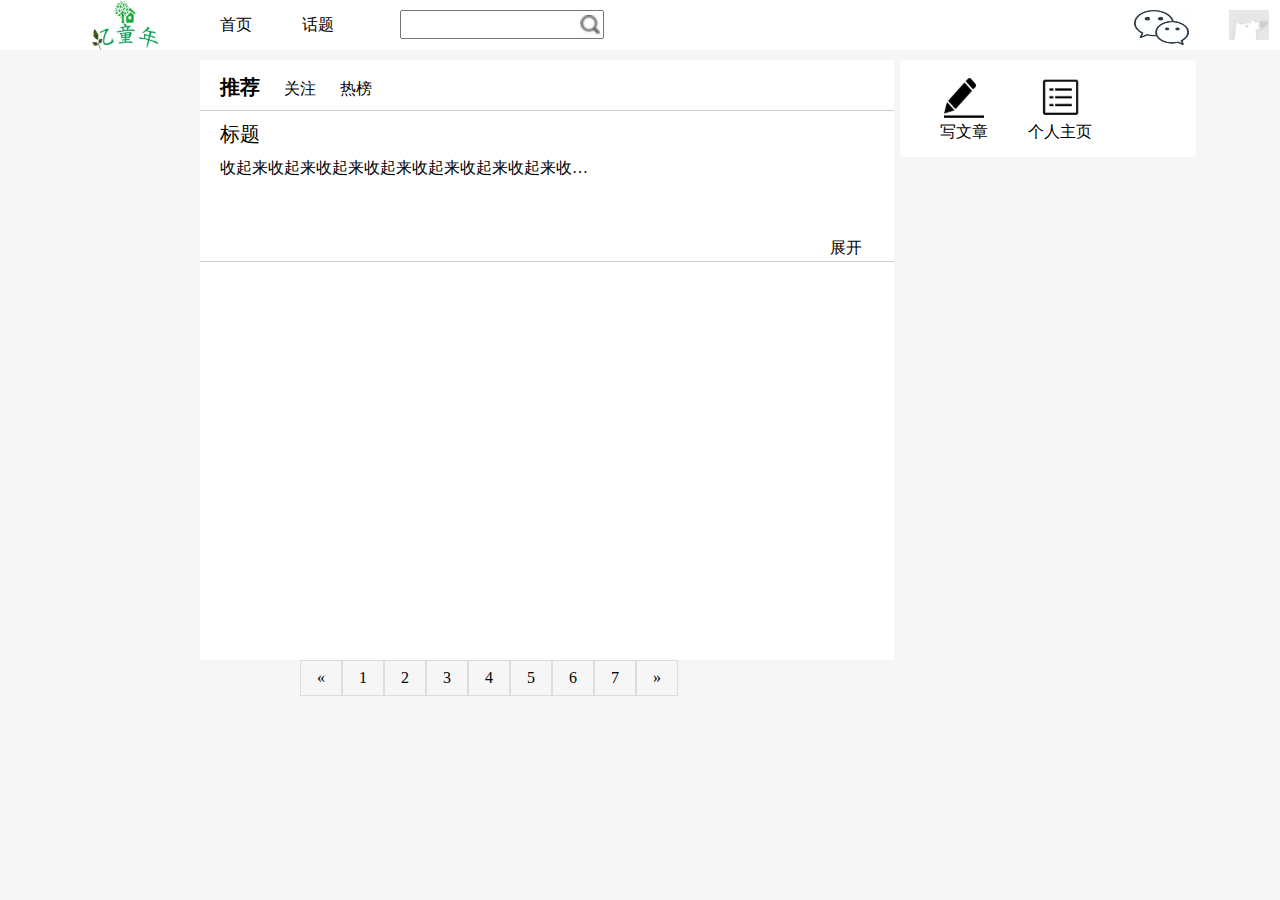
<file: childhood/index.html>
<!DOCTYPE html>
<html>
	<head>
		<meta charset="utf-8" />
		<title></title>
		<style>
			*{
				padding: 0;
				margin: 0;
				font-family: "微软雅黑";
			}
			body{
				height: 100%;
				background: #F6F6F6;
			}
			#daohang{
				background: white;
				height: 50px;
			}
			#daohanglist a{
				text-decoration: none;
				color: black;
			}
			#daohanglist li{
				float: left;
				list-style: none;
				margin-left: 50px;
				text-align: center;
				line-height: 50px;
			}
			#daohangfirstli{
				margin-right: 50px;
			}
			#daohangfirstli img{
				width: 70px;
				height: 50px;
				top: 0px;
				left: 40px;
				position: relative;
			}
			#daohanga1 img{
				position: relative;
				top: 10px;
				width: 40px;
				height: 30px;
				left: -10px;
			}
			#daohanga11 img{
				width: 55px;
				height: 35px;
				margin-top: 10px;
			}
			#danghangli2{
				margin-right: 750px;
			}
			#daohang input{
				position: absolute;
				right: 800px;
				top: 10px;
				height: 25px;
				width: 200px;
				left: 400px;
			}
			#secarch{
				position: absolute;
				height: 20px;
				left: 580px;
				top: 15px;
				display: inline-block;
			}
			#mulu{
				width: 694px;
				height: 600px;
				margin-left: 200px;
				margin-top: 10px;
				background: white;
			}
			#zhengwen{
				width: 400px;
				height: 60px;
				border: none;
				position: relative;
				top: 20px;
				text-indent: 20px;
				overflow: hidden;
				white-space: pre;
				text-overflow: ellipsis;	
				display: block;
			}
			#zhengwen1{
				text-indent: 20px;
				width: 694px;
				position: relative;
				top: 20px;
				display: none;
				border-bottom: solid 1px #CCCCCC;
			}
			#mulu1{
				height: 50px;
				line-height: 45px;
				border-bottom: solid 1px #ccc;
				background: white;
			}
			#mulu1 a{
				margin-left: 20px;
				text-decoration: none;
				color: black;
				margin-top: 20px;
			}
			#fenxiang{
				text-decoration: none; 
				font-size: 16px;
				color: black;
			}
			#wenben{
				width: 694px;
				height: 150px;
				border-bottom: solid 1px #ccc;
				background: white;
				display: block;
			}
			#biaoti{
				position: relative;
				font-size: 20px;
				margin-left: 20px;
				top: 10px;
			}
			#wenben a{
				position: relative;
				margin-left: 70px;
				top: 40px;
				left: 560px;
				text-decoration: none;
				color: black;
			}
			#cebian{
				width: 296px;
				height: 97px;
				position: absolute;
				background: white;
				left: 900px;
				top: 60px;
			}
			#cebian #cebian1 a{
				text-decoration: none;
				float: left;
				margin-left: 40px;
				margin-top: 18px;
				text-align: center;
				color: black;
			}
			#cebian li{
				list-style: none;
			}
			#cebian img{
				width: 40px;
				height: 40px;
			}
			/*分页功能*/
			#fenye {
			    display:flex;
			    padding: 0;
			    margin: 0 auto;
			    list-style: none;
			    position: absolute;
			    left: 300px;
			}			
			#fenye li a {
			    color: black;
			    float: left;
			    padding: 8px 16px;
			    text-decoration: none;
			    transition: background-color #3s;
			    border: 1px solid #ddd;
			}			
			#fenye li a:active {
			    background-color: #4CAF50;
			    color: white;
			    border: 1px solid #4CAF50;
			}
			#fenye li a:hover:not(#active) {background-color: #ddd;}	
			
			#daohang>ul>li>ul{
				position: absolute;
				display: none;
				left: 1200px;
				z-index: 150;
			}
			#daohanglist1,#danghanglist2 li{
				float: none;
				margin: 0;
				padding: 0;
				border-radius: 5px;
			}
			/*#daohanglist1,#daohang>ul>li:hover ul{
				display: block;
				background: white;
				line-height: 16px;
				font-size: 16px;
				width: 120px;
			}*/
			#daohang #danghanglist2{
				display: none;
				background: white;
				line-height: 16px;
				font-size: 16px;
				width: 120px;
			}
			#daohanglist1,#danghanglist2 li a{
				text-align: center;
			}
			#daohanglist1,#danghanglist2 li:hover{
				background: #8590a6;
			}
			#daohanglist1,#danghanglist2 li a:hover{
				color: white;
			}
			#daohang #danghangli3 ul{
				position: absolute;
				display: none;
				left: 1100px;
				z-index: 150;
				top: 50px;
			}
			#danghangli3 li{
				float: none;
				margin: 0;
				padding: 0;
				border-top: solid 1px #AAAACC;
				border-radius: 5px;
			}
			#grxx{
				width: 20px;
				height: 20px;
				position: relative;
				top: 5px;
				left: -5px;
			}
			#guanbi{
				width: 20px;
				height: 20px;
				position: relative;		
				top: 5px;
				left: -5px;		
			}
			#rizhi{
				width: 20px;
				height: 20px;
				position: relative;		
				top: 5px;
				left: -5px;	
			}
			#mulua1{
				font-size: 20px;
				font-weight: 600;
			}
			#dibu{

			}
		</style>
	</head>
	<body>
		<div id="daohang">
			<ul id="daohanglist">
				<li><a id="daohangfirstli" href="index.html"><img src="img/QQ图片20181017145842.png"></a></li>
				<li><a href="index.html">首页</a></li>
				<li id="danghangli2"><a href="#">话题</a></li>
				<input type="text"/>
				<li id="danghangli3">
					<a id="daohanga11" href="#"><img src="img/weixin.jpg"</a>
					<!--<ul id="danghanglist1">
	                    <li><a href="#">二级菜单</a></li>
	                    <li><a href="#">二级菜单</a></li>
	                    <li><a href="#">二级菜单</a></li>						
					</ul>-->
				</li>
				<li>
					<a id="daohanga1"><img src="img/da8e974dc_is.jpg" /></a>
					<ul id="danghanglist2">
	                    <li><a href="information-page/information.html"><img id="grxx" src="img/个人信息.png" />个人信息</a></li>
	                    <li><a href="wdrz.html"><img id="rizhi" src="img/日志.png" />我的日志</a></li>
	                    <li><a href="loginpage/login.html"><img id="guanbi" src="img/开关 开始 关闭 电源 圆形 线性.png"/>退出</a></li>
	                    
					</ul>
				</li>
			</ul>
			<a href="#"><img id="secarch" src="img/search.gif" /></a>
		</div>
		<div id="mulu">
			<div id="mulu1">
				<a id="mulua1" href="#">推荐</a>
				<a href="#">关注</a>
				<a href="#">热榜</a>
			</div>
			<div id="wenben">
				<span id="biaoti">标题</span>
				<div id="zhengwen">收起来收起来收起来收起来收起来收起来收起来收起来收起来收起来收起来收起来收起来收起来收起来收起来收起来收起来收起来收起来收起来收起来收起来收起来收起</div>
				<div id="zhengwen1">收起来收起来收起来收起来收起来收起来收起来收起来收起来收收起来收起来收起来收起来收起来收起来收起来收起来收起来收起来收起来收起来收起来收起来收起来收起来收起来收起来收起来收起来收起来收起来收起来收起来收起来收起来收起来收起来收起来收起来收起来收起来收起收起来收起来收起来收起来收起来收起来收起来收起来收起来收起来收起来收起来收起来收起来收起来收起来收起来收起来收起来收起来收起来收起来收起来收起来收起收起来收起来收起来收起来收起来收起来收起来收起来收起来收起来收起来收起来收起来收起来收起来收起来收起来收起来收起来收起来收起来收起来收起来收起来收起收起来收起来收起来收起来收起来收起来收起来收起来收起来收起来收起来收起来收起来收起来收起来收起来收起来收起来收起来收起来收起来收起来收起来收起来收起收起来收起来收起来收起来收起来收起来收起来收起来收起来收起来收起来收起来收起来收起来收起来收起来收起来收起来收起来收起来收起来收起来收起来收起来收起收起来收起来收起来收起来收起来收起来收起来收起来收起来收起来收起来收起来收起来收起来收起来收起来收起来收起来收起来收起来收起来收起来收起来收起来收起收起来收起来收起来收起来收起来收起来收起来收起来收起来收起来收起来收起来收起来收起来收起来收起来收起来收起来收起来收起来收起来收起来收起来收起来收起收起来收起来收起来收起来收起来收起来收起来收起来收起来收起来收起来收起来收起来收起来收起来收起来收起来收起来收起来收收起来收起来收起来收起来收起来收起来收起来收起来收起来收起来收起来收起来收起来收起来收起来收起来收起来收起来收起来收起来收起来收起来收起来收起来收起来收起来收起来收收起来收起来收起来收起来收起来收起来收起来收起来收起来收起来收起来收起来收起来收起来收起来收起来收起来收起来收起来收起来收起来收起来收起来收起来收起来收起来收起来收收起来收起来收起来收起来收起来收起来收起来收起来收起来收起来收起来收起来收起来收起来收起来收起来收起来收起来收起来收起来收起来收起来收起来收起来收起来收起来收起来收起来收起来收起来收起来收起来收起来收起来收起来收起来收起</div>
				<!--<a href="#">点赞</a>
				<a href="#">评论</a>
				<a id="fenxiang" href="#">分享</a>-->
				<a href="#" id="zhankai">展开</a>
			</div>
			<!--<div id="wenben">
				<span id="biaoti">标题</span>
				<div id="zhengwen">收起来收起来收起来收起来收起来收起来收起来收起来收起来收起来收起来收起来收起来收起来收起来收起来收起来收起来收起来收起来收起来收起来收起来收起来收起</div>
				<div id="zhengwen1">收起来收起来收起来收起来收起来收起来收起来收起来收起来收收起来收起来收起来收起来收起来收起来收起来收起来收起来收起来收起来收起来收起来收起来收起来收起来收起来收起来收起来收起来收起来收起来收起来收起来收起来收起来收起来收起来收起来收起来收起来收起来收起收起来收起来收起来收起来收起来收起来收起来收起来收起来收起来收起来收起来收起来收起来收起来收起来收起来收起来收起来收起来收起来收起来收起来收起来收起收起来收起来收起来收起来收起来收起来收起来收起来收起来收起来收起来收起来收起来收起来收起来收起来收起来收起来收起来收起来收起来收起来收起来收起来收起收起来收起来收起来收起来收起来收起来收起来收起来收起来收起来收起来收起来收起来收起来收起来收起来收起来收起来收起来收起来收起来收起来收起来收起来收起收起来收起来收起来收起来收起来收起来收起来收起来收起来收起来收起来收起来收起来收起来收起来收起来收起来收起来收起来收起来收起来收起来收起来收起来收起收起来收起来收起来收起来收起来收起来收起来收起来收起来收起来收起来收起来收起来收起来收起来收起来收起来收起来收起来收起来收起来收起来收起来收起来收起收起来收起来收起来收起来收起来收起来收起来收起来收起来收起来收起来收起来收起来收起来收起来收起来收起来收起来收起来收起来收起来收起来收起来收起来收起收起来收起来收起来收起来收起来收起来收起来收起来收起来收起来收起来收起来收起来收起来收起来收起来收起来收起来收起来收收起来收起来收起来收起来收起来收起来收起来收起来收起来收起来收起来收起来收起来收起来收起来收起来收起来收起来收起来收起来收起来收起来收起来收起来收起来收起来收起来收收起来收起来收起来收起来收起来收起来收起来收起来收起来收起来收起来收起来收起来收起来收起来收起来收起来收起来收起来收起来收起来收起来收起来收起来收起来收起来收起来收收起来收起来收起来收起来收起来收起来收起来收起来收起来收起来收起来收起来收起来收起来收起来收起来收起来收起来收起来收起来收起来收起来收起来收起来收起来收起来收起来收起来收起来收起来收起来收起来收起来收起来收起来收起来收起</div>
				<!--<a href="#">点赞</a>
				<a href="#">评论</a>
				<a id="fenxiang" href="#">分享</a>-->
				<!--<a href="#" id="zhankai">展开</a>-->
			</div>
			<div id="dibu">
				<ul id="fenye">
				  <li><a href="#">«</a></li>
				  <li><a href="#">1</a></li>
				  <li><a id="active" href="#">2</a></li>
				  <li><a href="#">3</a></li>
				  <li><a href="#">4</a></li>
				  <li><a href="#">5</a></li>
				  <li><a href="#">6</a></li>
				  <li><a href="#">7</a></li>
				  <li><a href="#">»</a></li>
				</ul>
			</div>
		</div>
		<div id="cebian">
			<ul id="cebian1">
				<li><a href="写文章.html"><img src="img/写文章.png" /><br />写文章</a></li>
				<li><a href="个人主页.html"><img src="img/我的文章.png" /><br />个人主页</a></li>
				<!--<li><a href="#"><img src="img/f#jpg" /><br />收藏</a></li>-->
			</ul>
		</div>
		<!--<div id="dibu">
			<ul id="fenye">
			  <li><a href="#">«</a></li>
			  <li><a href="#">1</a></li>
			  <li><a id="active" href="#">2</a></li>
			  <li><a href="#">3</a></li>
			  <li><a href="#">4</a></li>
			  <li><a href="#">5</a></li>
			  <li><a href="#">6</a></li>
			  <li><a href="#">7</a></li>
			  <li><a href="#">»</a></li>
			</ul>
		</div>-->
	</body>
	<script type="text/javascript" src="js/move.js" ></script>
	<script>
		var touxiang = document.getElementById("daohanga1")
		var xiaoxi = document.getElementById("daohanga11") 
		var ul1 = document.getElementById("danghanglist1")
		var ul2 = document.getElementById("danghanglist2")
		touxiang.onclick = function(){
			ul2.style.display = "block";
		}
		touxiang.onblur= function(){
			ul2.style.display = "none";
		}
		xiaoxi.onclick = function(){
			ul1.style.display = "block";
		}
		xiaoxi.onblur= function(){
			ul1.style.display = "none";
		}
		
		var t1 = document.getElementById("zhengwen");
		var t2 = document.getElementById("zhengwen1");
		var a1 = document.getElementById("zhankai");
		var t3 = document.getElementById("wenben");
		a1.onclick = function(){
			if(a1.innerHTML == "展开"){
				t1.style.display = "none";
				t2.style.display = "block";
				t3.style.height = 0+"px";
				a1.innerHTML = "收起";
			}else{
				t1.style.display = "block";
				t2.style.display = "none";
				t3.style.height = 150+"px";
				a1.innerHTML ="展开";
			}

		}
	</script>
</html>
</file>
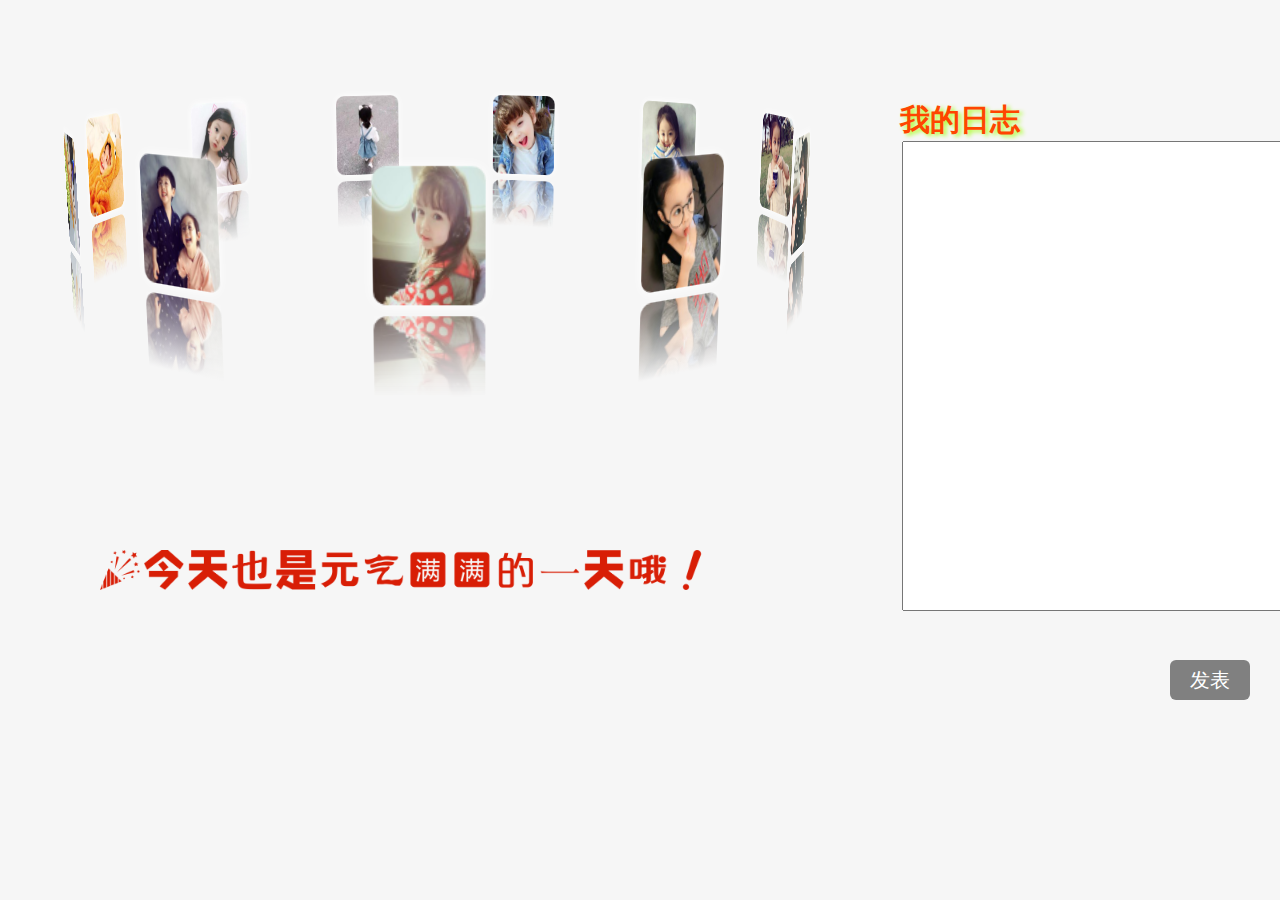
<file: childhood/wdrz.html>
<!DOCTYPE html>
<html>
	<head>
		<meta charset="utf-8" />
		<title>我的日志</title>
		<link type="text/css" href="css/wdrz.css"  rel="stylesheet"/>
		<script src="js/jquery-1.12.0.js"></script>
		<script src="js/move.js"></script>
		<script src="js/wdrz.js"></script>
	</head>
	<body>
		<div id="wrap">
			<img src="img/TN1.jpg" />
			<img src="img/TN2.jpg" />
			<img src="img/TN3.jpg" />
			<img src="img/TN4.jpg" />
			<img src="img/TN5.jpg" />
			<img src="img/TN6.jpg" />
			<img src="img/TN7.jpg" />
			<img src="img/TN8.jpg" />
			<img src="img/TN9.jpg" />
			<img src="img/TN10.jpg" />
			<img src="img/TN11.jpg" />
		</div>
		<html onselectstart='return false'>
			<div id="btn"><a>返回首页</a></div>
			
			<div class="log">
				<h3>我的日志</h3>
				<textarea cols="75" rows="26">
				
			    </textarea>
			    <div id="btn2"><a>发表</a></div>
			</div>
			
		<div class="zi">
			<img src="img/庆祝.png" />
			<img src="img/今.png" />
			<img src="img/天.png" />
			<img src="img/也.png" />
			<img src="img/是.png" />
			<img src="img/元.png" />
			<img src="img/气.png" />
			<img src="img/满.png" />
			<img src="img/满.png" />
			<img src="img/的.png" />
			<img src="img/一.png" />
			<img src="img/天.png" />
			<img src="img/哦.png" />
			<img src="img/感叹号.png" />
			
			
		</div>	
			
	</body>
	</body>
</html>
</file>
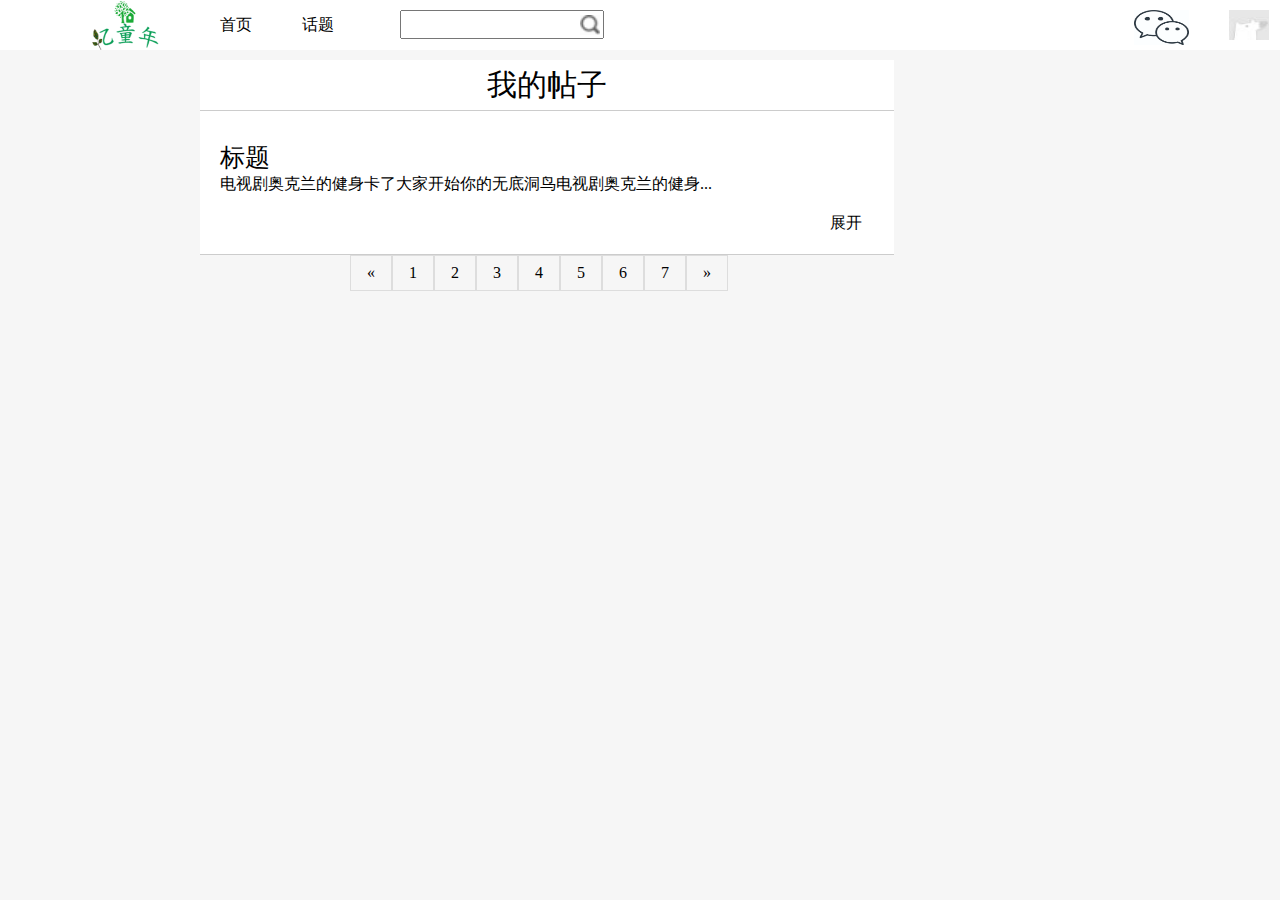
<file: childhood/个人主页.html>
<!DOCTYPE html>
<html>
	<head>
		<meta charset="utf-8">
		<title></title>
		<style>
		*{
			padding: 0;
			margin: 0;
			font-family: "微软雅黑";
		}
		body{
			background: #f6f6f6;
			height: 100%;
		}
		#daohang{
			background: white;
			height: 50px;
			width: 100%;
			position: fixed;
			z-index: 100;
		}
		#daohanglist a{
			text-decoration: none;
			color: black;
		}
		#daohanglist li{
			float: left;
			list-style: none;
			margin-left: 50px;
			text-align: center;
			line-height: 50px;
		}
		#daohangfirstli{
			margin-right: 50px;
		}
		#daohangfirstli img{
			width: 70px;
			height: 50px;
			top: 0px;
			left: 40px;
			position: relative;
		}
		#daohanga1 img{
			position: relative;
			top: 10px;
			width: 40px;
			height: 30px;
			left: -10px;
		}
		#daohanga11 img{
			width: 55px;
			height: 35px;
			margin-top: 10px;
		}
		#danghangli2{
			margin-right: 750px;
		}
		#daohang input{
			position: absolute;
			right: 800px;
			top: 10px;
			height: 25px;
			width: 200px;
			left: 400px;
		}
		#secarch{
			position: absolute;
			height: 20px;
			left: 580px;
			top: 15px;
			display: inline-block;
		}
	#daohang>ul>li>ul{
			position: absolute;
			display: none;
			left: 1200px;
			z-index: 150;
		}
		#daohanglist1,#danghanglist2 li{
			float: none;
			margin: 0;
			padding: 0;
			border-radius: 5px;
		}
		/*#daohanglist1,#daohang>ul>li:hover ul{
			display: block;
			background: white;
			line-height: 16px;
			font-size: 16px;
			width: 120px;
		}*/
		#daohang #danghanglist2{
			display: none;
			background: white;
			line-height: 16px;
			font-size: 16px;
			width: 120px;
		}
		#daohanglist1,#danghanglist2 li a{
			text-align: center;
		}
		#daohanglist1,#danghanglist2 li:hover{
			background: #8590a6;
		}
		#daohanglist1,#danghanglist2 li a:hover{
			color: white;
		}
		#daohang #danghangli3 ul{
			position: absolute;
			display: none;
			left: 1100px;
			z-index: 150;
			top: 50px;
		}
		#danghangli3 li{
			float: none;
			margin: 0;
			padding: 0;
			border-top: solid 1px #AAAACC;
			border-radius: 5px;
		}
		#grxx{
			width: 20px;
			height: 20px;
			position: relative;
			top: 5px;
			left: -5px;
		}
		#guanbi{
			width: 20px;
			height: 20px;
			position: relative;		
			top: 5px;
			left: -5px;		
		}
		#rizhi{
			width: 20px;
			height: 20px;
			position: relative;		
			top: 5px;
			left: -5px;	
		}
		#wenben{
			width: 694px;
			min-height: 30px;
			padding-bottom: 50px;
			border-bottom: solid 1px #ccc;
			background: white;
			display: block;
			position: relative;
		}
		#zhengwen{
			text-indent: 20px;	
		}
		#zhengwen1{
			display: none;
		}
		#biaoti{
			position: relative;
			font-size: 20px;
			margin-left: 20px;
			top: 10px;
		}
		#wenben a{
			position: absolute;
			margin-left: 70px;
			bottom: 20px;
			left: 560px;
			text-decoration: none;
			color: black;
		}
		#mulu{
			width: 694px;
		    position: absolute;
		    top: 60px;
			margin-left: 200px;
			background: white;
		}
		.boxtie{
			border-bottom: solid 1px #ccc;
			line-height: 50px;
		}
		#tie{
			font-size: 30px;
			text-align: center;
		}
		#mybiaoti{
			margin-top: 30px;
			position: relative;
			display: inline-block;
		}
		#in1{
			border: none;
			font-size: 25px;
			margin-left: 20px;	
			display: block;
			padding-right: 300px;
			}
		#in2{
			display: none;
			font-size: 25px;
			margin-left: 20px;
			border: none;
		}
		#mybiaoti button{
			margin-left: 30px;
			background: white;
			border: none;
			font-size: 16px;
			width: 40px;
		}
		#xiugai,#queding,#quxiao{
			display: inline-block;
		}
		#xiugai{position: absolute;left: 300px;top: 10px; display: none;}
		#queding{position: absolute;left: 350px;top: 10px;display: none;}
		#quxiao{position: absolute;left: 400px;top: 10px;display: none;}
		
		#fenye {
		    display:flex;
		    padding: 0;
		    margin: 0 auto;
		    list-style: none;
		    position: absolute;
		    left: 300px;
		}			
		#fenye li a {
		    color: black;
		    float: left;
		    padding: 8px 16px;
		    text-decoration: none;
		    transition: background-color #3s;
		    border: 1px solid #ddd;
		}			
		#fenye li a:active {
		    background-color: #4CAF50;
		    color: white;
		    border: 1px solid #4CAF50;
		}
		#fenye li a:hover:not(#active) {background-color: #ddd;}
		#dibu{
			position: relative;
			left: -150px;
		}
		#wenben button{
			background: white;
			border: none;
			font-size: 16px;
			width: 40px;
		}
		#in3{
			display: none;
			width: 100%;
			resize: none;
		}
		
		#xiugai1{position: relative;left: 460px;top: 52px; display: none;}
		#queding1{position: relative;left: 510px;top: 52px;display: none;}
		#quxiao1{position: relative;left: 560px;top: 30px;display: none;}
		#shancu{position: relative;left: 560px;top: 30px;display: none;}
		</style>
	</head>
	<body>
		<div id="daohang">
			<ul id="daohanglist">
				<li><a id="daohangfirstli" href="index.html"><img src="img/QQ图片20181017145842.png"></a></li>
				<li><a href="index.html">首页</a></li>
				<li id="danghangli2"><a href="#">话题</a></li>
				<input type="text"/>
				<li id="danghangli3">
					<a id="daohanga11" href="#"><img src="img/weixin.jpg"</a>
					<!--<ul id="danghanglist1">
	                    <li><a href="#">二级菜单</a></li>
	                    <li><a href="#">二级菜单</a></li>
	                    <li><a href="#">二级菜单</a></li>						
					</ul>-->
				</li>
				<li>
					<a id="daohanga1"><img src="img/da8e974dc_is.jpg" /></a>
					<ul id="danghanglist2">
	                    <li><a href="information-page/information.html"><img id="grxx" src="img/个人信息.png" />个人信息</a></li>
	                    <li><a href="wdrz.html"><img id="rizhi" src="img/日志.png" />我的日志</a></li>
	                    <li><a href="loginpage/login.html"><img id="guanbi" src="img/开关 开始 关闭 电源 圆形 线性.png"/>退出</a></li>
	                    
					</ul>
				</li>
			</ul>
			<a href="#"><img id="secarch" src="img/search.gif" /></a>
		</div>
		<div id="mulu">
			<div class="boxtie">
				<p id="tie">我的帖子</p>
			</div>
			<div id="mybiaoti">
				<p id="in1">标题</p>
				<input id="in2" type="text" placeholder="请输入标题"/>
				<button id="xiugai">修改</button>
				<button id="queding">确定</button>
				<button id="quxiao">取消</button>
			</div>
			<div id="wenben">
					<p id="zhengwen"></p>
					<p id="zhengwen1" contenteditable="true"></p>
					<textarea type="text" id="in3"></textarea>				
				<a href="#" id="zhankai">展开</a>
				<button id="xiugai1">修改</button>
				<button id="queding1">确定</button>
				<button id="quxiao1">取消</button>
				<button id="shancu">删除</button>
			</div>
			<div id="dibu">
				<ul id="fenye">
				  <li><a href="#">«</a></li>
				  <li><a href="#">1</a></li>
				  <li><a id="active" href="#">2</a></li>
				  <li><a href="#">3</a></li>
				  <li><a href="#">4</a></li>
				  <li><a href="#">5</a></li>
				  <li><a href="#">6</a></li>
				  <li><a href="#">7</a></li>
				  <li><a href="#">»</a></li>
				</ul>
			</div>
		</div>
	</body>
	<script type="text/javascript" src="js/move.js" ></script>
	<script>
		var touxiang = document.getElementById("daohanga1")
		var xiaoxi = document.getElementById("daohanga11") 
		var ul1 = document.getElementById("danghanglist1")
		var ul2 = document.getElementById("danghanglist2")
		var t1 = document.getElementById("zhengwen");
		var t2 = document.getElementById("zhengwen1");
		var a1 = document.getElementById("zhankai");
		var b = "电视剧奥克兰的健身卡了大家开始你的无底洞鸟电视剧奥克兰的健身卡了大家开始你的无底洞鸟电视剧奥克兰的健身卡了大家开始你的无底洞鸟电视剧奥克兰的健身卡了大家开始你的无底洞鸟电视剧奥克兰的健身卡了大家开始你的无底洞鸟电视剧奥克兰的健身卡了大家开始你的无底洞鸟电视剧奥克兰的健身卡了大家开始你的无底洞鸟电视剧奥克兰的健身卡了大家开始你的无底洞鸟电视剧奥克兰的健身卡了大家开始你的无底洞鸟电视剧奥克兰的健身卡了大家开始你的无底洞鸟电视剧奥克兰的健身卡了大家开始你的无底洞鸟电视剧奥克兰的健身卡了大家开始你的无底洞鸟";
	
		touxiang.onclick = function(){
			ul2.style.display = "block";
		}
		touxiang.onblur= function(){
			ul2.style.display = "none";
		}
		xiaoxi.onclick = function(){
			ul1.style.display = "block";
		}
		xiaoxi.onblur= function(){
			ul1.style.display = "none";
		}
	
	
		var btn = document.getElementById("xiugai");
		var btn1 = document.getElementById("queding");
		var btn2 = document.getElementById("quxiao");
		var btn11 = document.getElementById("xiugai1");
		var btn12 = document.getElementById("queding1");
		var btn13 = document.getElementById("quxiao1");
		var btn14 = document.getElementById("shancu");
		var in1 = document.getElementById("in1");
		var in2 = document.getElementById("in2");
		var in3 = document.getElementById("in3");
		var wenben = document.getElementById("wenben");
		var mybiaoti = document.getElementById("mybiaoti");
		btn.onmouseover = function(){
			btn.style.display = "block";
		}
		btn.onmouseout = function(){
			btn.style.display = "none";
		}
		in1.onmouseout = function(){
			btn.style.display = "none";
		}
		in1.onmouseover = function(){
			btn.style.display = "block";
			btn.onclick = function(){
				btn1.style.display ="block";
				btn2.style.display ="block";
				btn.style.display ="none";
				in2.style.display = "block";
				in1.style.display = "none";
		}
		btn1.onclick =function(){
			in1.innerHTML = in2.value;
//			in2.readOnly = "readonly";
			in2.style.display = "none";
			in1.style.display = "block";
			btn.style.display ="none";
			btn1.style.display ="none";
			btn2.style.display ="none";
			in2.value ="";
		}
		btn2.onclick = function(){
			btn1.style.display ="none";
			btn2.style.display ="none";
			btn.style.display ="none";
			in2.style.display = "none";
			in1.style.display = "block";
			in2.value ="";
		}
	}
	//修改文本内容
	//文本域收起和展开
	t1.innerHTML = b.substring(0,30)+"...";
		btn11.onclick =function(){
			btn12.style.display = "block";
			btn13.style.display = "block";
			btn11.style.display = "none";
			btn14.style.display = "none";
			t1.style.display = "none";
			t2.innerHTML = t1.innerHTML;
			t2.style.display = "block";
		}
		btn12.onclick = function(){			
			t1.innerHTML = t2.innerHTML;
			t1.style.display = "block";
			t2.style.display = "none";
			btn11.style.display = "none";
			btn12.style.display = "none";
			btn13.style.display = "none";
		}
		btn13.onclick = function(){
			btn11.style.display = "none";
			btn12.style.display = "none";
			btn13.style.display = "none";
			t1.style.display = "none";
			t2.style.display = "block";
		}
		a1.onclick = function(){
			if(a1.innerHTML == "展开"){
				a1.innerHTML = "收起";
				t1.innerHTML = b;
				btn11.style.display = "block";
				btn14.style.display = "block";
			}else{
				a1.innerHTML ="展开";
				t1.innerHTML = b.substring(0,30)+"...";
				btn11.style.display = "none";
				btn14.style.display = "none";
			}

		}
		btn14.onclick = function(){
			wenben.style.display = "none";
			mybiaoti.style.display = "none";
		}
	</script> 
</html>
</file>
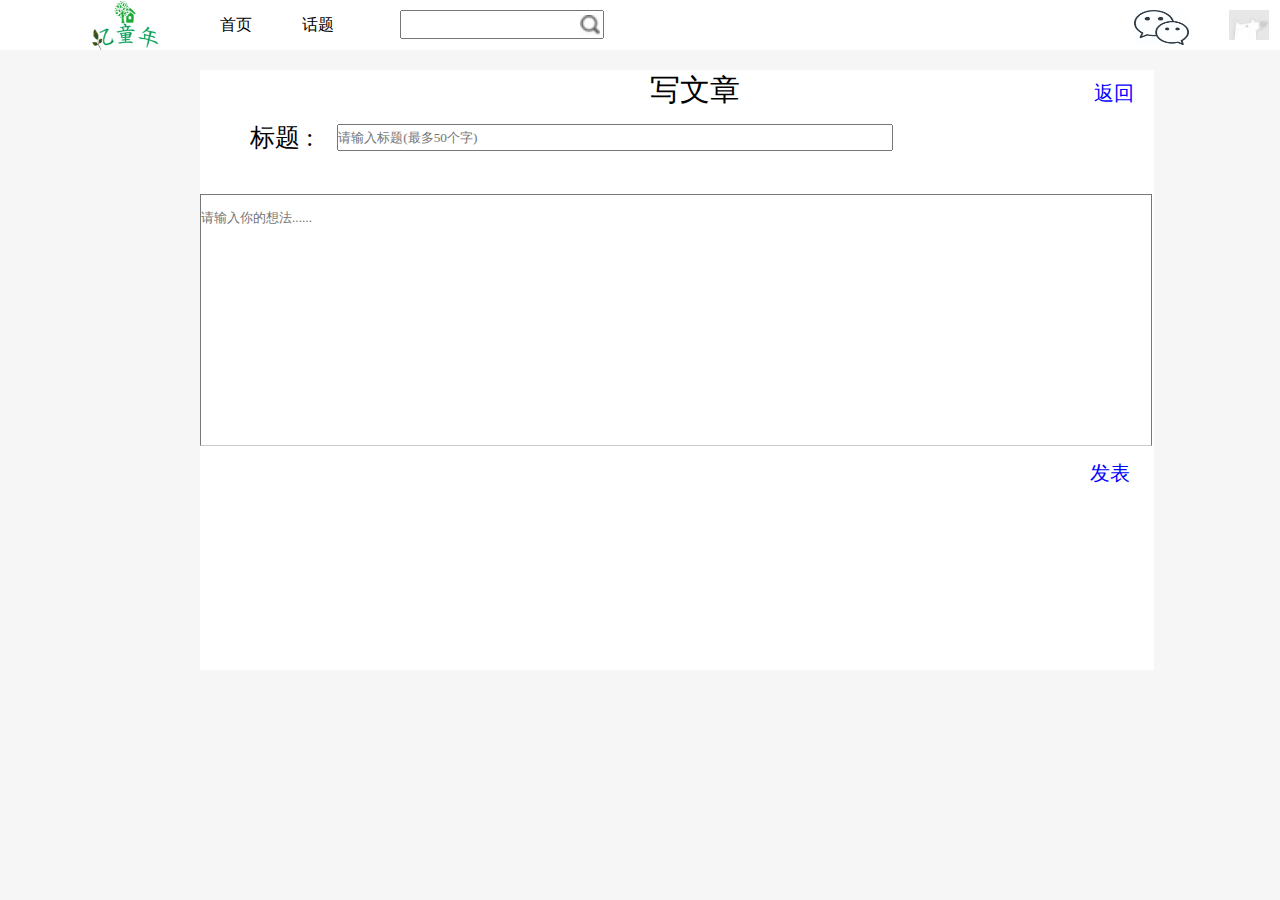
<file: childhood/写文章.html>
<!DOCTYPE html>
<html>
	<head>
		<meta charset="utf-8" />
		<title></title>
		<style>
			*{
				padding: 0;
				margin: 0;
				font-family: "微软雅黑";
			}
			body{
				background: #f6f6f6;
			}
			#daohang{
			background: white;
			height: 50px;
			width: 100%;
			position: fixed;
			z-index: 100;
		    }
			#daohanglist a{
				text-decoration: none;
				color: black;
			}
			#daohanglist li{
				float: left;
				list-style: none;
				margin-left: 50px;
				text-align: center;
				line-height: 50px;
			}
			#daohangfirstli{
				margin-right: 50px;
			}
			#daohangfirstli img{
				width: 70px;
				height: 50px;
				top: 0px;
				left: 40px;
				position: relative;
			}
			#daohanga1 img{
				position: relative;
				top: 10px;
				width: 40px;
				height: 30px;
				left: -10px;
			}
			#daohanga11 img{
				width: 55px;
				height: 35px;
				margin-top: 10px;
			}
			#danghangli2{
				margin-right: 750px;
			}
			#daohang input{
				position: absolute;
				right: 800px;
				top: 10px;
				height: 25px;
				width: 200px;
				left: 400px;
			}
			#secarch{
				position: absolute;
				height: 20px;
				left: 580px;
				top: 15px;
				display: inline-block;
			}
		#daohang>ul>li>ul{
				position: absolute;
				display: none;
				left: 1200px;
				z-index: 150;
			}
			#daohanglist1,#danghanglist2 li{
				float: none;
				margin: 0;
				padding: 0;
				border-radius: 5px;
			}
			/*#daohanglist1,#daohang>ul>li:hover ul{
				display: block;
				background: white;
				line-height: 16px;
				font-size: 16px;
				width: 120px;
			}*/
			#daohang #danghanglist2{
				display: none;
				background: white;
				line-height: 16px;
				font-size: 16px;
				width: 120px;
			}
			#daohanglist1,#danghanglist2 li a{
				text-align: center;
			}
			#daohanglist1,#danghanglist2 li:hover{
				background: #8590a6;
			}
			#daohanglist1,#danghanglist2 li a:hover{
				color: white;
			}
			#daohang #danghangli3 ul{
				position: absolute;
				display: none;
				left: 1100px;
				z-index: 150;
				top: 50px;
			}
			#danghangli3 li{
				float: none;
				margin: 0;
				padding: 0;
				border-top: solid 1px #AAAACC;
				border-radius: 5px;
			}
			#grxx{
				width: 20px;
				height: 20px;
				position: relative;
				top: 5px;
				left: -5px;
			}
			#guanbi{
				width: 20px;
				height: 20px;
				position: relative;		
				top: 5px;
				left: -5px;		
			}
			#rizhi{
				width: 20px;
				height: 20px;
				position: relative;		
				top: 5px;
				left: -5px;	
			}
			.xiewenzhang{
				background: white;
				width: 954px;
				height: 600px;
				position: absolute;
				top: 70px;
				margin-left: 200px;
			}
			.zhengwen{
				width: 694px;
				height: 150px;
				border: none;
				position: relative;
				top: 20px;
			}
			.zhengwen1{
				height: 50px;
				line-height: 45px;
				border-bottom: solid 1px #ccc;
			}
			.xiewenzhangsp1{	
				font-size: 30px;
				margin-left: 450px;	
			}
			.xiewenzhang a{
				margin-left: 350px;
				font-size: 20px;
				text-decoration: none;
				color: blue;
			}
			.xiewenzhangp1{
				font-size: 25px;
				margin-left: 50px;
				display: inline-block;
				margin-top: 10px;
			}
			.xiewenzhang .biaoti1{
				width: 554px;
				height: 25px;
				margin-left: 20px;
				resize: none;
				line-height: 25px;
				position: relative;
				top: 5px;
			}
			.xiewenzhang .zhengwen1{
				width: 950px;
				height: 250px;
				position: relative;
				top: 40px;
				resize: none;
			}
			.xiewenzhang .xiewenzhanga1{
				position: relative;
				top: 50px;
				left: 540px;
				font-size: 20px;
				background: white;
				border: none;
				text-decoration: none;
			}
			
		</style>
	</head>
	<body>
		<div id="daohang">
			<ul id="daohanglist">
				<li><a id="daohangfirstli" href="index.html"><img src="img/QQ图片20181017145842.png"></a></li>
				<li><a href="index.html">首页</a></li>
				<li id="danghangli2"><a href="#">话题</a></li>
				<input type="text"/>
				<li id="danghangli3">
					<a id="daohanga11" href="#"><img src="img/weixin.jpg"</a>
					<!--<ul id="danghanglist1">
	                    <li><a href="#">二级菜单</a></li>
	                    <li><a href="#">二级菜单</a></li>
	                    <li><a href="#">二级菜单</a></li>						
					</ul>-->
				</li>
				<li>
					<a id="daohanga1"><img src="img/da8e974dc_is.jpg" /></a>
					<ul id="danghanglist2">
	                    <li><a href="information-page/information.html"><img id="grxx" src="img/个人信息.png" />个人信息</a></li>
	                    <li><a href="wdrz.html"><img id="rizhi" src="img/日志.png" />我的日志</a></li>
	                    <li><a href="loginpage/login.html"><img id="guanbi" src="img/开关 开始 关闭 电源 圆形 线性.png"/>退出</a></li>
	                    
					</ul>
				</li>
			</ul>
			<a href="#"><img id="secarch" src="img/search.gif" /></a>
		</div>
		<div class="xiewenzhang">
			<div class="xiewenzhang1">
				<span class="xiewenzhangsp1">写文章</span>
				<a href="index.html">返回</a>
			</div>
			<p class="xiewenzhangp1">标题 :</p>
			<textarea class="biaoti1" placeholder="请输入标题(最多50个字)"></textarea>
			<textarea class="zhengwen1" placeholder="请输入你的想法......"></textarea>
			<a class="xiewenzhanga1" href="个人主页.html">发表</a>
		</div>
	</body>
	<script type="text/javascript" src="js/move.js" ></script>
	<script>
		var touxiang = document.getElementById("daohanga1")
		var xiaoxi = document.getElementById("daohanga11")
		var ul1 = document.getElementById("danghanglist1")
		var ul2 = document.getElementById("danghanglist2")
		touxiang.onclick = function(){
			ul2.style.display = "block";
		}
		touxiang.onblur= function(){
			ul2.style.display = "none";
		}
		xiaoxi.onclick = function(){
			ul1.style.display = "block";
		}
		xiaoxi.onblur= function(){
			ul1.style.display = "none";
		}
	</script>
</html>
</file>
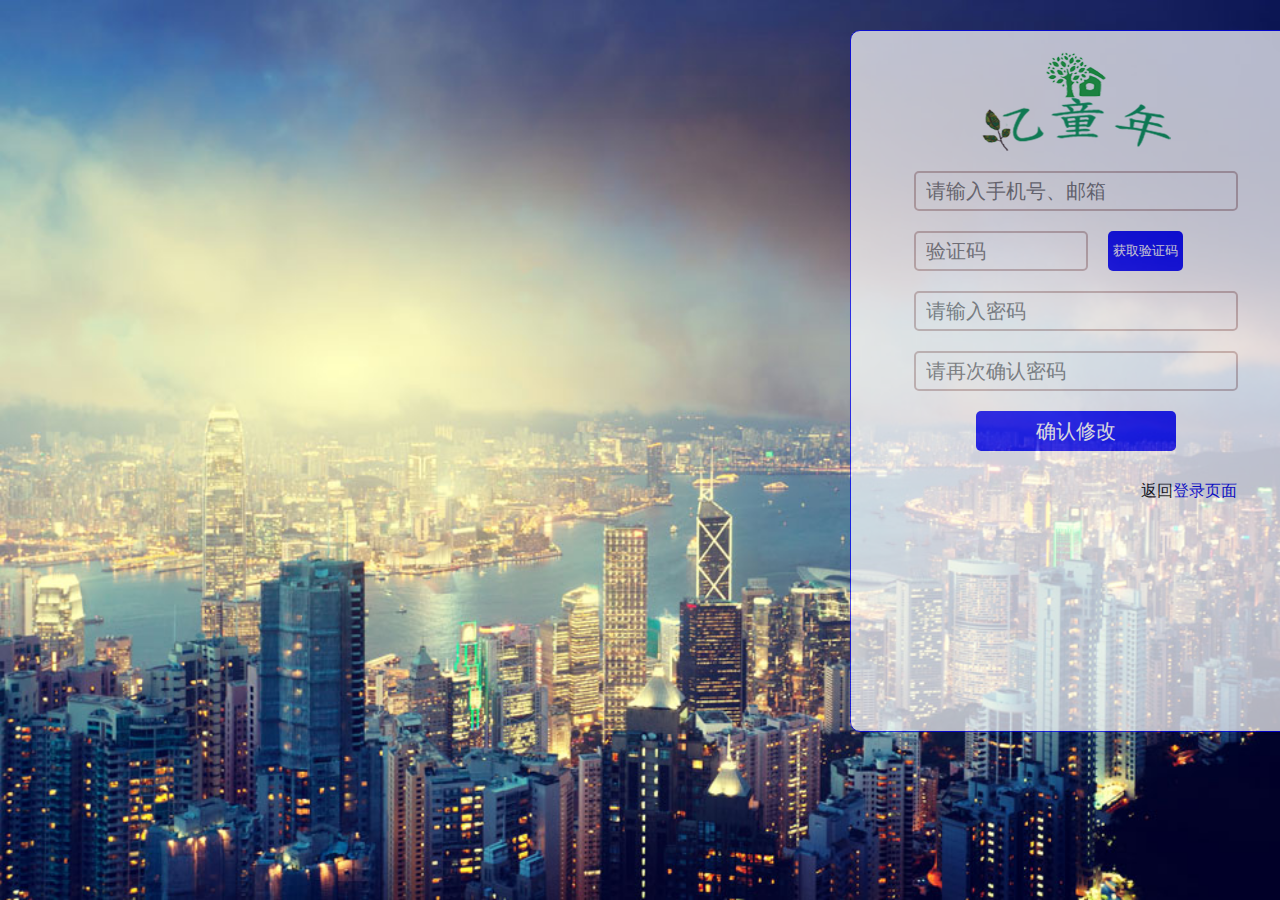
<file: childhood/findpage/find.html>
<!DOCTYPE html>
<html>
	<head>
		<meta charset="utf-8">
		<title></title>
		<style>
		*{
			margin: 0;
			padding: 0;
			font-family: "华文彩云";
		}
		body{
			background: url(../img/240385-140FPK61556.jpg) no-repeat fixed center top;
		    -webkit-background-size: 100% 100%;
		    -moz-background-size: 100% 100%;
		    -ms-background-size: 100% 100%;
		    -o-background-size: 100% 100%;
		    background-size: 100% 100%;
		}
        .find{
        	width: 450px;
        	height: 700px;
        	background:white;
        	opacity: .7;
        	position: absolute;
        	left: 850px;
        	top: 30px;
        	border: solid blue 1px;
        	border-radius: 10px;
        	z-index: 10;
        }
        .logo{
             width: 200px;
             height: 100px;
             background:white;
             margin: 20px 125px 0px 125px;
        }
        input{
        	height: 30px;
        	width: 300px;
        	margin: 20px 63px 0px 63px;
        	font-size: 20px;
        	border-radius: 5px;
        	border:solid 2px #CDB7B5 ;
        	padding: 3px 10px 3px 10px;
        }
        #warm1{
        	color: red;
        	display: none;
        	margin-left: 75px;
        }#warm2_01{
        	color: red;
        	display: none;
        	margin-left: 75px;
        }
        #warm2_02{
        	color: red;
        	display: none;
        	margin-left: 75px;
        }#warm3{
        	color: red;
        	display: none;
        	margin-left: 60px;
        }
        #btn{
        	position: absolute;
        	margin: 20px 0px 0px 20px ;
        	height: 40px;
        	border-radius:5px;
        	border: none;
        	padding: 0px 5px 0px 5px;
        	background: #0000FF;
        	color: white;
        }
        #alter{
        	width: 200px;
        	height: 40px;
        	border-radius: 5px;
        	border: none;
        	background: blue;
        	margin: 20px 125px 0px 125px;
        	font-size: 20px;
        	color: white;
        }
        #reg{
        	text-decoration: none;
        }
        #aa{
        	padding-left: 290px;
        	margin-top: 30px;
        }
        #yzm{
        	height: 30px;
        	width: 150px;
        	margin: 20px 0px 0px 63px;
        	font-size: 20px;
        	border-radius: 5px;
        	border:solid 2px #CDB7B5 ;
        	padding: 3px 10px 3px 10px;
        }
		</style>
		<script>
			window.onload=function(){
				var warm1=document.getElementById("warm1");
				var warm2_01=document.getElementById("warm2_01");
				var warm2_02=document.getElementById("warm2_02");
				var alter=document.getElementById("alter");
				var t1=document.getElementById("t1");
				var t2_01=document.getElementById("t2_01");
				var t2_02=document.getElementById("t2_02");
				var btn=document.getElementById("btn");
				var yzm=document.getElementById("yzm");
                var warm3=document.getElementById("warm3");
				
				alter.onclick=function(){
					//密码检测
					if(t2_01.value.length>7&&t2_01.value.length<13){
						warm2_01.style.display="none";
					}else{
						warm2_01.style.display="block";
					}
					//密码再次确认
					if(t2_02.value==t2_01.value){
						warm2_02.style.display="none";
					}else{
						warm2_02.style.display="block";
					}
					//确认验证码
					if(yzm.value=="1234"){
        	            warm3.style.display="none";
                 	}else{
        	            warm3.style.display="block";
        	        }
				}
				    btn.onmousedown=function(){
					    btn.style.backgroundColor="#00008B";
				    }
				    btn.onmouseup=function(){
					   btn.style.backgroundColor="#0000FF";
				    }
				    //验证码检测手机号、邮箱
				    btn.onclick=function(){
					if(t1.value=="1061047244"){
						warm1.style.display="none";
					}else{
						warm1.style.display="block";
					}
				}       
			}
		</script>
	</head>
	<body>
		<div class="find">
			<div class="logo">
				<img src="../img/透明logo.png" />
			</div>
			<div><input id="t1" type="text" placeholder="请输入手机号、邮箱"/></div>
			<p id="warm1">手机号/邮箱不存在！请重新输入</p>
			<input type="text" id="yzm" placeholder="验证码"/>
			<button id="btn">获取验证码</button>
			<p id="warm3">验证码错误！刷新重新输入</p>
			<!--<div><input id="t1" type="text" placeholder="请输入手机号"/></div>-->
			<div><input id="t2_01" type="password" placeholder="请输入密码"/></div>
			<p id="warm2_01">密码必须8-12位！</p>
			<div><input id="t2_02" type="password" placeholder="请再次确认密码"/></div>
			<p id="warm2_02">两次密码输入不一致！</p>
			<div>
			<!--<input type="text" id="yzm" placeholder="输入手机验证码"/>-->
			</div>
			<button id="alter">确认修改</button>
			<div id="aa"><a>返回</a><a href="../loginpage/login.html" id="reg">登录页面</a></div>
		</div>
	</body>
</html>
</file>
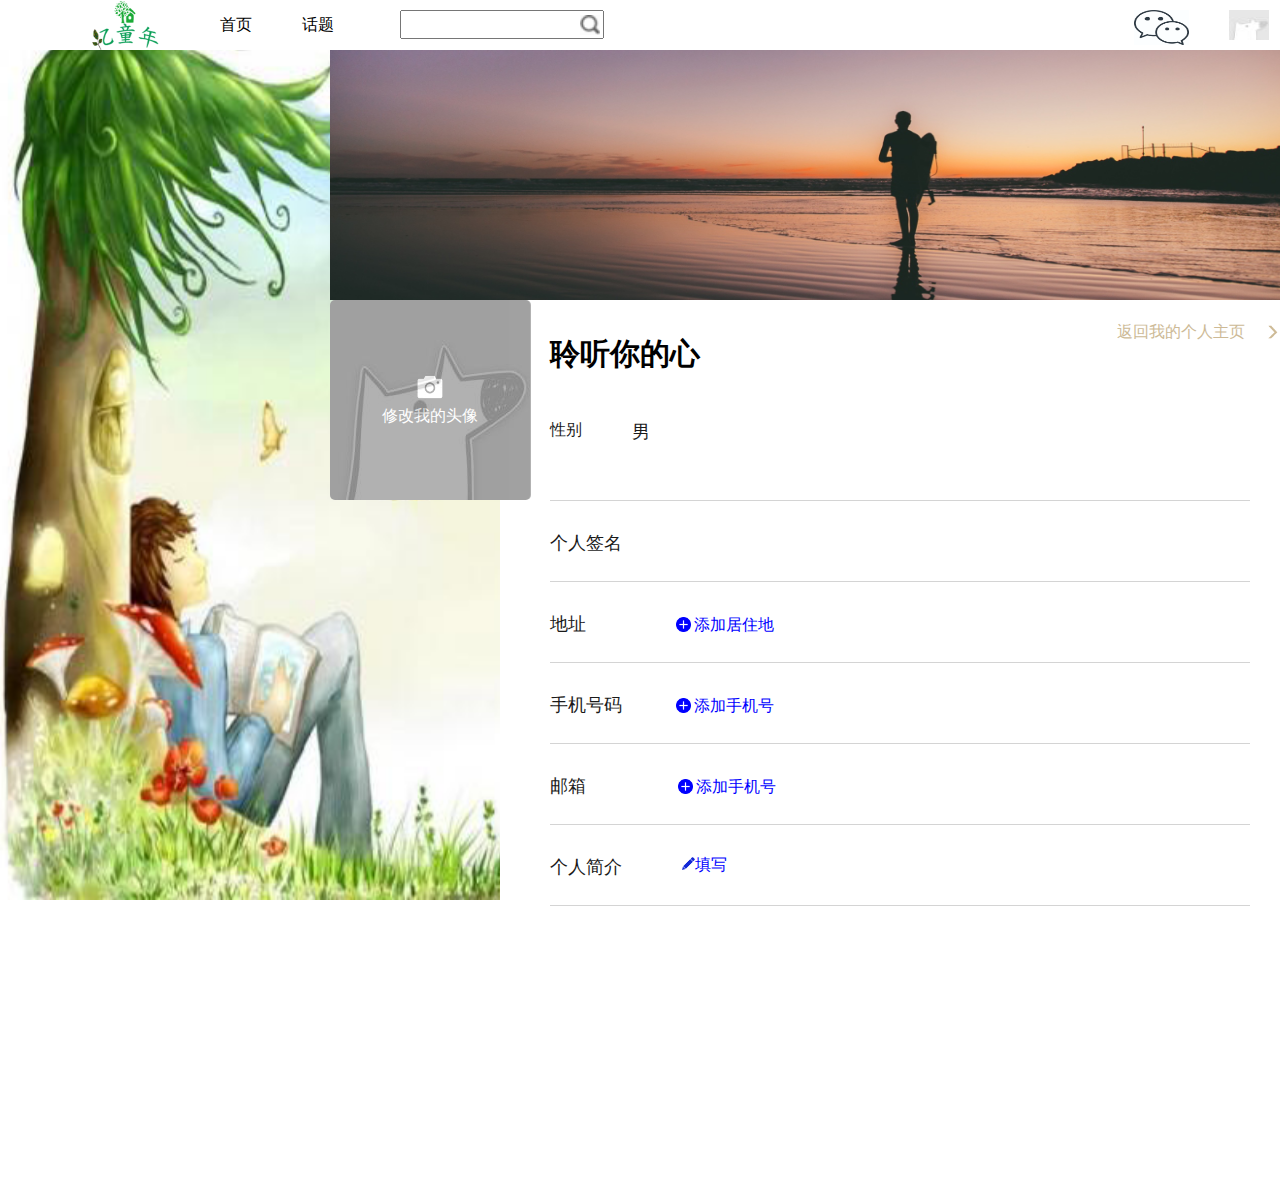
<file: childhood/information-page/information.html>
<!DOCTYPE html>
<html>
	<head>
		<meta charset="utf-8">
		<title></title>
		<script type="text/javascript" src="../js/information.js" ></script>
		<script type="text/javascript" src="../js/jquery-1.12.0.js" ></script>
		<script type="text/javascript" src="../js/lunbo.js" ></script>
		<style>
		*{margin: 0;padding: 0;font-family: "华文彩云";}
		body{
			
			background: url(../img/背景1.png) no-repeat fixed center bottom;
		    -webkit-background-size: 100% 100%;
		    -moz-background-size: 100% 100%;
		    -ms-background-size: 100% 100%;
		    -o-background-size: 100% 100%;
		    background-size: 100% 100%;
		}
		#daohang{
				background: white;
				height: 50px;
				width: 100%;
				position: fixed;
				z-index: 100;
		}
		#daohanglist a{
			text-decoration: none;
			color: black;
		}
		#daohanglist li{
			float: left;
			list-style: none;
			margin-left: 50px;
			text-align: center;
			line-height: 50px;
		}
		#daohangfirstli{
			margin-right: 50px;
		}
		#daohangfirstli img{
			width: 70px;
			height: 50px;
			top: 0px;
			left: 40px;
			position: relative;
		}
		#daohanga1 img{
			position: relative;
			top: 10px;
			width: 40px;
			height: 30px;
			left: -10px;
		}
		#daohanga11 img{
			width: 55px;
			height: 35px;
			margin-top: 10px;
		}
		#danghangli2{
			margin-right: 750px;
		}
		#daohang input{
			position: absolute;
			right: 800px;
			top: 10px;
			height: 25px;
			width: 200px;
			left: 400px;
		}
		#secarch{
			position: absolute;
			height: 20px;
			left: 580px;
			top: 15px;
			display: inline-block;
		}
	#daohang>ul>li>ul{
			position: absolute;
			display: none;
			left: 1200px;
			z-index: 150;
		}
		#daohanglist1,#danghanglist2 li{
			float: none;
			margin: 0;
			padding: 0;
			border-radius: 5px;
		}
		/*#daohanglist1,#daohang>ul>li:hover ul{
			display: block;
			background: white;
			line-height: 16px;
			font-size: 16px;
			width: 120px;
		}*/
		#daohang #danghanglist2{
			display: none;
			background: white;
			line-height: 16px;
			font-size: 16px;
			width: 120px;
		}
		#daohanglist1,#danghanglist2 li a{
			text-align: center;
		}
		#daohanglist1,#danghanglist2 li:hover{
			background: #8590a6;
		}
		#daohanglist1,#danghanglist2 li a:hover{
			color: white;
		}
		#daohang #danghangli3 ul{
			position: absolute;
			display: none;
			left: 1100px;
			z-index: 150;
			top: 50px;
		}
		#danghangli3 li{
			float: none;
			margin: 0;
			padding: 0;
			border-top: solid 1px #AAAACC;
			border-radius: 5px;
		}
		#grxx{
			width: 20px;
			height: 20px;
			position: relative;
			top: 5px;
			left: -5px;
		}
		#guanbi{
			width: 20px;
			height: 20px;
			position: relative;		
			top: 5px;
			left: -5px;		
		}
		#rizhi{
			width: 20px;
			height: 20px;
			position: relative;		
			top: 5px;
			left: -5px;	
		}
		.bgimg{position: absolute; margin-top: 50px;}
		.headportrait{
			width: 200px;
			height: 200px;
			position: absolute;
			top: 250px;
			left: 330px;
			z-index: 10;}
		.carousel{
			position: absolute;
			left: 330px;
			}
		.back{
			width: 970px;
			height: 250px;
			display: block;
			position: absolute;
			opacity: 0;
		}
		.btn_head{
			width: 200px;
			height: 200px;
			position: absolute;
			background: black;
			opacity: 0.3;}
		.headportrait a{
			border-radius:5px ;
			color: white;
			width: 100px;
			text-decoration: none;
			padding: 72px 51px 73px 50px ;
			position: absolute;
			background: black;
			opacity: 0.3;
			text-align: center;
		}
		.headportrait a img{
			width: 50px;
			height: 30px;
			margin: 0px 5px 0px 5px;
		}
        .datepage{
        	width: 800px;
        	height: 888px;
        	background: white;
        	position: absolute;
        	top: 250px;
        	left: 500px;
        	margin-bottom: 100px;
        	z-index: 5;}
        #return{
        	color: #CDBA96;
        	float: right;
        	position: relative;
        	bottom: 8px;
        	text-decoration: none;
        	margin-top: 30px;
        	}
        #return img{
        	width: 15px;
        	height: 15px;
        	margin-left: 20px;
        	margin-right: 20px;
        	position: relative;
        	top: 3px;
        	}	
        #box-username{
        	height: 10px;
        	padding: 30px 0px 30px 0px;
        	display: block;
        	margin-top: 20px;}
        #username_01{
            margin: 0px 0px 0px 50px;
            float: left;
            font-size: 30px;
            font-weight: 600;
            position: relative;
            bottom: 16px;
            padding: 0px 80px 0px 0px;
            display: block;}
        #username_02{
            margin: 0px 0px 0px 50px;
            padding: 0px 80px 0px 0px;
            float: left;
            font-size: 30px;
            font-weight: 600;
            position: relative;
            bottom: 16px;
            display: none;}
        #username_warm{
        	display: none;
        	color: #CDBA96;
        	float: left;
        	position: relative;
        	bottom: 8px;}
        #btn-alter1{
        	position: relative;
        	bottom: 3px;
        	right: 60px;
        	text-decoration: none;
        	color: #0000FF;
        	display: none;
        	float: left;}
        #btn-alter1 img{width: 13px;height: 13px;color: #0000FF;}
        #btn-alter2{
        	position: relative;
        	text-decoration: none;
        	color: #0000FF;
        	display: none;
        	float: left;}
        #btn-alter2 img{width: 13px;height: 13px;}
        #btn-alter3{
        	position: relative;
        	right: 30px;
        	top: 3px;
        	text-decoration: none;
        	color: #0000FF;
        	display: none;
        	float: left;}
        #btn-alter3 img{width: 13px;height: 13px;}
        #btn-alter4{
        	position: relative;
        	text-decoration: none;
        	color: #0000FF;
        	display: none;
        	float: left;}
        #btn-alter4 img{width: 13px;height: 13px;}
        #btn-alter5{
        	position: relative;
        	text-decoration: none;
        	color: #0000FF;
        	display: none;
        	float: left;}
        #btn-alter5 img{width: 13px;height: 13px;}
        #box-username-1{
        	height: 50px;
        	padding: 30px 0px 30px 0px;
        	margin-top: 20px;
        	display: none;}
        #box-username-1 p{
        	position: absolute;
        	left: 50px;
        	top:50px ;
        	font-size: 18px;}
        #box-username-1 input{
        	position: absolute;
        	left: 200px;
        	top: 50px;
        	display: block;
        	border-radius:3px ;
        	border: none;
        	border: 1px solid #CDB7B5;
        	height: 30px;
        	width: 250px;
        	padding: 0px 0px 0px 10px;
        	font-size: 15px;}
        #text-warm{
        	color: red;
        	display: none;
        	position: absolute;
        	right: 100px;
        	top: 53px;}
        #btn_01_1:hover{
        	cursor: pointer;
        	background: #7EC0EE;}
        #btn_01_2:hover{
        	cursor: pointer;
        	background: #7EC0EE;}
        #btn_01_3:hover{
        	cursor: pointer;
        	background: #7EC0EE;}
        #btn_01_4:hover{
        	cursor: pointer;
        	background: #7EC0EE;}
        #btn_01_5:hover{
        	cursor: pointer;
        	background: #7EC0EE;}
        #btn_01_6:hover{
        	cursor: pointer;
        	background: #7EC0EE;}
        #btn_01_7:hover{
        	cursor: pointer;
        	background: #7EC0EE;}		
        #btn_01_1{
        	position: absolute;
        	left: 200px;
        	top: 100px;
        	background: #79CDCD;
        	padding: 6px 15px 6px 15px;
        	border: none;
        	color: white;}
        #btn_02_1{
        	position: absolute;
        	left: 300px;
        	top: 100px;
        	background: white;
        	color: #79CDCD;
        	padding: 5px 15px 5px 15px;
        	border: 1px solid #79CDCD;
        	border-radius: 3px;}
        #btn_01_2{
        	position: relative;
        	top: 50px;
        	right: 100px;
        	background: #79CDCD;
        	padding: 6px 15px 6px 15px;
        	margin-right: 30px;
        	border-radius: 3px;
        	border: none;
        	color: white;}
        #btn_02_2{
        	position: relative;
        	top: 50px;
        	right: 100px;
        	background: white;
        	color: #79CDCD;
        	padding: 5px 15px 5px 15px;
        	border: 1px solid #79CDCD;
        	border-radius: 3px;}
        #btn_01_3{
        	position: relative;
        	top: 20px;
        	left: 122px;
        	background: #79CDCD;
        	padding: 6px 15px 6px 15px;
        	margin-right: 30px;
        	border-radius: 3px;
        	border: none;
        	color: white;}
        #btn_02_3{
        	position: relative;
        	top: 20px;
        	left: 150px;
        	background: white;
        	color: #79CDCD;
        	padding: 5px 15px 5px 15px;
        	border: 1px solid #79CDCD;
        	border-radius: 3px;}
        #btn_01_4{
        	position: relative;
        	background: #79CDCD;
        	padding: 6px 15px 6px 15px;
        	margin-right: 20px;
        	margin-left: 20px;
        	border-radius: 3px;
        	border: none;
        	color: white;}
        #btn_02_4{
        	position: relative;
        	background: white;
        	color: #79CDCD;
        	padding: 5px 15px 5px 15px;
        	border: 1px solid #79CDCD;
        	border-radius: 3px;}
        #btn_01_5{
        	position: relative;
        	background: #79CDCD;
        	padding: 6px 15px 6px 15px;
        	margin-right: 20px;
        	margin-left: 20px;
        	border-radius: 3px;
        	border: none;
        	color: white;}
        #btn_02_5{
        	position: relative;
        	background: white;
        	color: #79CDCD;
        	padding: 5px 15px 5px 15px;
        	border: 1px solid #79CDCD;
        	border-radius: 3px;}
        #btn_01_6{
        	position: relative;
        	background: #79CDCD;
        	padding: 6px 15px 6px 15px;
        	margin-right: 20px;
        	margin-left: 20px;
        	border-radius: 3px;
        	border: none;
        	color: white;}
        #btn_02_6{
        	position: relative;
        	background: white;
        	color: #79CDCD;
        	padding: 5px 15px 5px 15px;
        	border: 1px solid #79CDCD;
        	border-radius: 3px;}
        #btn_01_7{
        	position: relative;
        	background: #79CDCD;
        	padding: 6px 15px 6px 15px;
        	margin-top: 15px;
        	margin-right: 20px;
        	margin-left:123px;
        	border-radius: 3px;
        	border: none;
        	color: white;}
        #btn_02_7{
        	position: relative;
        	background: white;
        	color: #79CDCD;
        	padding: 5px 15px 5px 15px;
        	border: 1px solid #79CDCD;
        	border-radius: 3px;}
        #box-sex{
        	height: 50px;
        	margin: 0px 50px 0px 50px;
        	padding: 30px 0px 30px 0px;
        	border-bottom: 1px solid #D4D4D4;
        	color: #1a1a1a;
        	display: block;}
        #sex{
        	font-size: 16px;
        	float: left;
        	font-weight: 550;
        	padding-right: 50px;}
        #sex-b{display: block;padding-right: 20px;}
        #sex-g{display: none;padding-right: 20px;}
        #sex-women{margin-left: 30px;}
        #box-sex-select{
        	height: 50px;
        	margin: 0px 50px 0px 50px;
        	padding: 30px 0px 60px 0px;
        	border-bottom: 1px solid #D4D4D4;
        	color: #1a1a1a;
        	display: none;}
        p{font-size: 18px;float: left;font-weight: 550;padding-right: 50px;}
        #box-sdf{
        	height: 20px;
        	margin: 0px 50px 0px 50px;
        	padding: 30px 0px 30px 0px;
        	border-bottom: 1px solid #D4D4D4;
        	color: #1a1a1a;
        	display: block;}
        	#box-sdf-1{
        	height: 20px;
        	margin: 0px 50px 0px 50px;
        	padding: 30px 0px 90px 0px;
        	border-bottom: 1px solid #D4D4D4;
        	color: #1a1a1a;
        	display: none;}
        #sdf_p{padding-right: 80px;}
        #sdf{
        	position: relative;
        	padding-right: 30px;
        	right: 30px;
        	float: left;}
        #sdf_text{
        	position: relative;
        	border-radius:3px ;
        	border: none;
        	border: 1px solid #CDB7B5;
        	height: 30px;
        	width: 400px;
        	padding: 0px 0px 0px 10px;
        	font-size: 15px;}
        #box-address{
        	height: 20px;
        	margin: 0px 50px 0px 50px;
        	padding: 30px 0px 30px 0px;
        	border-bottom: 1px solid #D4D4D4;
        	color: #1a1a1a;
        	display: block;
        }
        #box-address-1{
        	height: 20px;
        	margin: 0px 50px 0px 50px;
        	padding: 30px 0px 30px 0px;
        	border-bottom: 1px solid #D4D4D4;
        	color: #1a1a1a;
        	display: none;}
        #address{
        	position: relative;
        	top: 3px;
        	padding-right: 30px;
        	right: 60px;
        	float: left;}
        #address_plus{
        	position: relative;
        	right:30px ;
        	top: 3px;
        	text-decoration: none;
        	color: #0000FF;
        	display: block;
        	float: left;}
        #address_plus img{width: 15px;height: 15px; padding-right: 3px; position: relative; top: 2px;}
        #address_p{padding-right: 120px;}
        #address{padding-right: 60px;}
        #address_x{
        	float: left;
        	width: 15px;height: 15px;
        	position: relative;
        	top: 6px;
        	right: 100px;
        	display: none;}
        #address_text{
        	position: relative;
        	border-radius:3px ;
        	border: none;
        	border: 1px solid #CDB7B5;
        	height: 30px;
        	width: 200px;
        	padding: 0px 0px 0px 10px;
        	font-size: 15px;}
        #box-phone{
        	height: 20px;
        	margin: 0px 50px 0px 50px;
        	padding: 30px 0px 30px 0px;
        	border-bottom: 1px solid #D4D4D4;
        	color: #1a1a1a;
        	display: block;}
        #box-phone-1{
        	height: 20px;
        	margin: 0px 50px 0px 50px;
        	padding: 30px 0px 50px 0px;
        	border-bottom: 1px solid #D4D4D4;
        	color: #1a1a1a;
        	display: none;}
        #phone{
        	float: left;
        	position: relative;
        	padding-right: 50px;
        }
        #phone_warm{
        	position: relative;
        	bottom: 2px;
        	left: 120px;
        	color: red;
        	display: none;
        	float: left;}
        #phone_plus{
        	position: relative;
        	left:4px ;
        	top: 3px;
        	text-decoration: none;
        	color: #0000FF;
        	display: block;
        	float: left;}
        #phone_plus img{width: 15px;height: 15px; padding-right: 3px; position: relative; top: 2px;}
        #phone_text{
        	position: relative;
        	border-radius:3px ;
        	border: none;
        	border: 1px solid #CDB7B5;
        	height: 30px;
        	width: 200px;
        	padding: 0px 0px 0px 10px;
        	font-size: 15px;}
        #box-email{
        	height: 20px;
        	margin: 0px 50px 0px 50px;
        	padding: 30px 0px 30px 0px;
        	border-bottom: 1px solid #D4D4D4;
        	color: #1a1a1a;
        	display: block;}
        #box-email-1{
        	height: 20px;
        	margin: 0px 50px 0px 50px;
        	padding: 30px 0px 50px 0px;
        	border-bottom: 1px solid #D4D4D4;
        	color: #1a1a1a;
        	display: none;}
        #email{
        	float: left;
        	position: relative;
        	padding-right: 50px;}
        #email_p{
        	float: left;
        	position: relative;
        	padding-right: 88px;
        }
        #email_plus{
        	position: relative;
        	left:4px ;
        	top: 3px;
        	text-decoration: none;
        	color: #0000FF;
        	display: block;
        	float: left;}
        #email_plus img{width: 15px;height: 15px; padding-right: 3px; position: relative; top: 2px;}
        #email_text{
        	position: relative;
        	border-radius:3px ;
        	border: none;
        	border: 1px solid #CDB7B5;
        	height: 30px;
        	width: 200px;
        	padding: 0px 0px 0px 10px;
        	font-size: 15px;}
        #box-intro{
        	height: 20px;
        	margin: 0px 50px 0px 50px;
        	padding: 30px 0px 30px 0px;
        	border-bottom: 1px solid #D4D4D4;
        	color: #1a1a1a;
        	display: block;}
        #box-intro-1{
        	position: absolute;
        	height: 100px;
        	margin: 0px 50px 0px 50px;
        	padding: 30px 0px 50px 0px;
        	border-bottom: 1px solid #D4D4D4;
        	color: #1a1a1a;
        	display: none;}
        #intro{
        	float: left;
        	position: relative;
        	padding-right: 50px;
        }
        #intro_p{
        	float: left;
        	position: relative;
        	padding-right: 60px;
        }
        #btn-add6{
        	position: relative;
        	text-decoration: none;
        	color: #0000FF;
        	display: block;
        	float: left;}
        #btn-add6 img{width: 13px;height: 13px;}
        textarea{
        	position: relative;
        	border-radius:3px ;
        	border: none;
        	border: 1px solid #CDB7B5;
        	height: 80px;
        	width: 300px;
        	padding: 0px 0px 0px 10px;
        	font-size: 15px;
        	resize: none;}
		</style>
	</head>
	<body>
		<div id="daohang">
			<ul id="daohanglist">
				<li><a id="daohangfirstli" href="index.html"><img src="../img/QQ图片20181017145842.png"></a></li>
				<li><a href="../index.html">首页</a></li>
				<li id="danghangli2"><a href="#">话题</a></li>
				<input type="text"/>
				<li id="danghangli3">
					<a id="daohanga11" href="#"><img src="../img/weixin.jpg"</a>
					<!--<ul id="danghanglist1">
	                    <li><a href="#">二级菜单</a></li>
	                    <li><a href="#">二级菜单</a></li>
	                    <li><a href="#">二级菜单</a></li>						
					</ul>-->
				</li>
				<li>
					<a id="daohanga1"><img src="../img/da8e974dc_is.jpg" /></a>
					<ul id="danghanglist2">
	                    <li><a href="#"><img id="grxx" src="../img/个人信息.png" />个人信息</a></li>
	                    <li><a href="../wdrz.html"><img id="rizhi" src="../img/日志.png" />我的日志</a></li>
	                    <li><a href="../loginpage/login.html"><img id="guanbi" src="../img/开关 开始 关闭 电源 圆形 线性.png"/>退出</a></li>
	                    
					</ul>
				</li>
			</ul>
			<a href="#"><img id="secarch" src="../img/search.gif" /></a>
		</div>
		<div class="bgimg">
			<div class="carousel">
				<img class="back" src="../img/lunbo1.jpg" />
				<img class="back" src="../img/lunbo2.jpg" />
				<img class="back" src="../img/lunbo3.jpg" />
				<img class="back" src="../img/lunbo4.jpg" />
			</div>
			<div class="headportrait">
					<a href="javascript:void(0)"><img src="../img/相机 (1).png" /><br/>修改我的头像</a>
				<img src="../img/da8e974dc_xl.jpg" style="border-radius: 5px;"/>
			</div>
			<div class="datepage">
				<a id="return" href="../个人主页.html">返回我的个人主页<img src="../img/向右.png"/></a>
				<div id="box-username">
					<a id="username_02"></a><a id="username_warm">一天只能修改一次</a>
					<a id="username_01">聆听你的心<a id="btn-alter1" href="javascript:void(0)"><img src="../img/笔 (1).png" />修改</a></a>
				</div>
				<div id="box-username-1">
					<p>用户名</p><input type="text" id="t1" />
					<a id="text-warm">用户名不能为空！</a>
					<button id="btn_01_1">保存</button><button id="btn_02_1">取消</button>
				</div>
				<div id="box-sex">
					<p id="sex">性别</p><p id="sex-b">男</p><p id="sex-g">女</p>
					<a id="btn-alter2" href="javascript:void(0)"><img src="../img/笔 (1).png" />修改</a>
				</div>
				<div id="box-sex-select">
					<p>性别</p>
                    <input type="radio" value="man" checked="checked" id="sex-man" name="sex" />男
                    <input type="radio" value="woman"  id="sex-women" name="sex" />女
                    <button id="btn_01_2">保存</button><button id="btn_02_2">取消</button>
                </div>
                <div id="box-sdf">
                	<p id="sdf_p">个人签名</p>
                	<a id="sdf"></a>
                	<a id="btn-alter3" href="javascript:void(0)"><img src="../img/笔 (1).png" />修改</a>
                </div>
                <div id="box-sdf-1">
                	<p>个人签名</p>
                	<input type="text" id="sdf_text" />
                	<button id="btn_01_3">保存</button><button id="btn_02_3">取消</button>
                </div>
                <div id="box-address">
                	<p id="address_p">地址</p>
                	<a id="address"></a><img src="../img/x.png"  id="address_x"/>
                	<a id="address_plus" href="javascript:void(0)"><img src="../img/加号 (1).png" />添加居住地</a>
                </div>
                <div id="box-address-1">
                	<p>地址</p>
                	<input type="text" id="address_text" placeholder="填写居住地"/>
                	<button id="btn_01_4">保存</button><button id="btn_02_4">取消</button>
                </div>
                <div id="box-phone">
                	<p id="phone_p">手机号码</p>
                	<a id="phone"></a><a id="btn-alter4" href="javascript:void(0)"><img src="../img/笔 (1).png" />修改</a>
                	<a id="phone_plus" href="javascript:void(0)"><img src="../img/加号 (1).png" />添加手机号</a>
                </div>
                <div id="box-phone-1">
                	<p>手机号码</p>
                	<input type="text" id="phone_text" placeholder="填写手机号"/>
                	<button id="btn_01_5">保存</button><button id="btn_02_5">取消</button>
                	<a id="phone_warm">手机号不能为空</a>
                </div>
                <div id="box-email">
                	<p id="email_p">邮箱</p>
                	<a id="email"></a><a id="btn-alter5" href="javascript:void(0)"><img src="../img/笔 (1).png" />修改</a>
                	<a id="email_plus" href="javascript:void(0)"><img src="../img/加号 (1).png" />添加手机号</a>
                </div>
                <div id="box-email-1">
                	<p>邮箱</p>
                	<input type="text" id="email_text" placeholder="填写邮箱"/>
                	<button id="btn_01_6">保存</button><button id="btn_02_6">取消</button>
                </div>
                <div id="box-intro">
                	<p id="intro_p">个人简介</p>
                	<a id="intro"></a>
                	<a id="btn-add6" href="javascript:void(0)"><img src="../img/笔 (1).png" />填写</a>
                </div>
                <div id="box-intro-1">
                	<p>个人简介</p>
                	<textarea id="intro_text"></textarea><br />
                	<button id="btn_01_7">保存</button><button id="btn_02_7">取消</button>
                </div>
			</div>
		</div>
	</body>
</html>
</file>
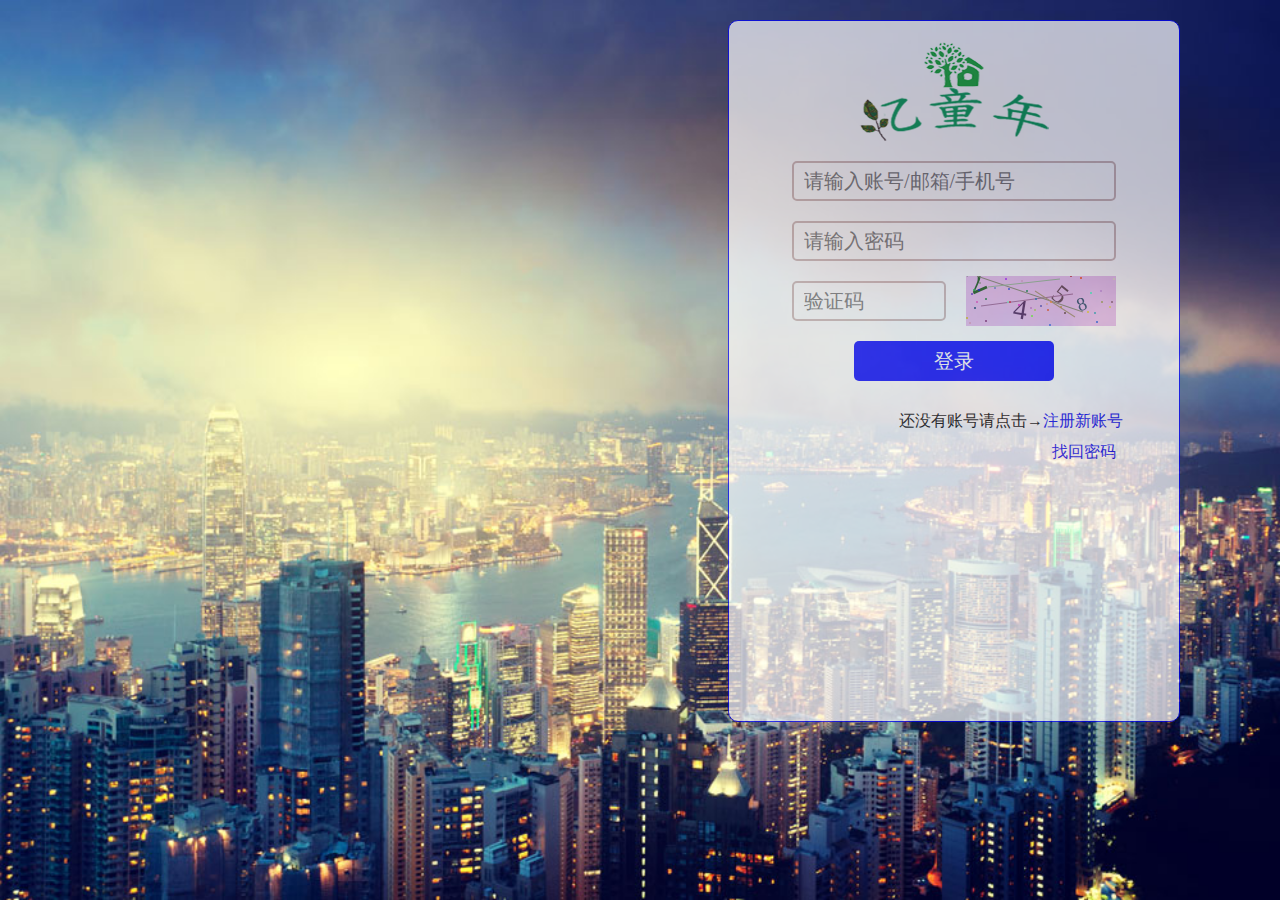
<file: childhood/loginpage/login.html>
<!DOCTYPE html>
<html>
	<head>
		<meta charset="utf-8">
		<meta http-equiv="x-ua-compatible" content="ie=7" />
		<title></title>
		<script type="text/javascript" src="../js/jquery-1.12.0.js" ></script>
		<script type="text/javascript" src="../js/login页面所有功能.js" ></script>
		<style>
		*{
			margin: 0;
			padding: 0;
			font-family: "华文彩云";
		}
		body{
			background: url(../img/240385-140FPK61556.jpg) no-repeat fixed center top;
		    -webkit-background-size: 100% 100%;
		    -moz-background-size: 100% 100%;
		    -ms-background-size: 100% 100%;
		    -o-background-size: 100% 100%;
		    background-size: 100% 100%;
		}
		#canvas{
            cursor:pointer;
            position: absolute;
            padding: 15px 0px 0px 20px;
        }
        .login{
        	width: 450px;
        	height: 700px;
        	background:white;
        	opacity: .7;
        	float: right;
        	margin-right: 100px;
    		margin-bottom: 20px;
        	margin-top: 20px;
        	border: solid blue 1px;
        	border-radius: 10px;
        	z-index: 10;
        }
        .logo{
             width: 200px;
             height: 100px;
             background:white;
             margin: 20px 125px 0px 125px;
        }
        input{
        	height: 30px;
        	width: 300px;
        	margin: 20px 63px 0px 63px;
        	font-size: 20px;
        	border-radius: 5px;
        	border:solid 2px #CDB7B5 ;
        	padding: 3px 10px 3px 10px;
        }
        #warm1{
        	color: red;
        	display: none;
        	margin-left: 75px;
        }#warm2{
        	color: red;
        	display: none;
        	margin-left: 75px;
        }#warm3{
        	color: red;
        	display: none;
        	margin-left: 60px;
        }
        #dl{
        	width: 200px;
        	height: 40px;
        	border-radius: 5px;
        	border: none;
        	background: blue;
        	margin: 20px 125px 0px 125px;
        	font-size: 20px;
        	color: white;
        }
        #reg{
        	text-decoration: none;
        }
        #aa{
        	padding-left: 170px;
        	margin-top: 30px;
        }
        #find{
        	text-decoration: none;
        	float: right;
        	margin: 10px 63px 0px 0px;
        }
        #yzm{
        	height: 30px;
        	width: 130px;
        	margin: 20px 0px 0px 63px;
        	font-size: 20px;
        	border-radius: 5px;
        	border:solid 2px #CDB7B5 ;
        	padding: 3px 10px 3px 10px;
        }
        #UFO{
            position: absolute;
            right: 300px;
            z-index: 100;
            top: 100px;
            width: 0px;
            height: 0px;
        }
        #hole{
			width: 0px;
			height: 0px;
			position: relative;
			display: block;
			left:700px;
			
		}
		</style>
		<script>
			$(function(){
				$("#dl").on("click",function(){
					$("#UFO").animate({
						right:"550px",
						top: "100px",
						width:"145px",
						height:"70px"
					},500,"linear",function(){
						$("#UFO").animate({
							right:"750px",
							top: "150px",
							width:"0px",
							height:"0px"
						},500,"linear",function(){
						$("#UFO").animate({
							right:"300px",
							top: "100px",
							width:"0px",
							height:"0px"
							})
						})
					})
				})
				    $("#dl").on("click",function(){
					    $("#hole").animate({
					    left:"300px",
						width:"700px",
						height:"600px"
					},500,"linear",function(){
						$("#hole").animate({
							left:"350px",
							bottom:"120px",
							width:"700px",
							height:"600px"
						},500,"linear",function(){
						$("#hole").animate({
							left:"700px",
						    width:"0px",
							height:"0px"
						   })						
						})
					})
				})
			})
			var ele ;

			$.fn.extend({
			    rotate: function () {
			        ele = this ;
			        setInterval('singleRotate()',20);
			    }
			});
			
			var degree = 0;

			function singleRotate() {
    			degree = degree + 50 * Math.PI / 180;
    			ele.css("transform","rotate("+degree+"deg)");
			}
		$(document).ready(function () {
                $("#hole").rotate();
        });     
		</script>
	</head>
	<body>
		<div class="login">
			<div class="logo">
				<img src="../img/透明logo.png" />
			</div>
			<div><input id="t1" type="text" placeholder="请输入账号/邮箱/手机号"/></div>
			<p id="warm1">输入账号/邮箱/手机号错误！请重新输入</p>
			<div><input id="t2" type="password" placeholder="请输入密码"/></div>
			<p id="warm2">输入密码！请重新输入</p>
			<div>
			<input type="text" id="yzm" placeholder="验证码"/>
			<canvas id="canvas" width="150px" height="50px"></canvas>
			<p id="warm3">验证码错误！刷新重新输入</p>
			</div>
			<a href="#" id="delayed"><button id="dl">登录</button></a>
			<div id="aa"><a>还没有账号请点击→</a><a href="../registpage/regist.html" id="reg">注册新账号</a></div>
			<a href="../findpage/find.html" id="find">找回密码</a>
		</div>
		<img id="UFO" src="../img/飞碟.png"/>
		<img id="hole" src="../img/黑洞.png" />
	</body>
</html>
</file>
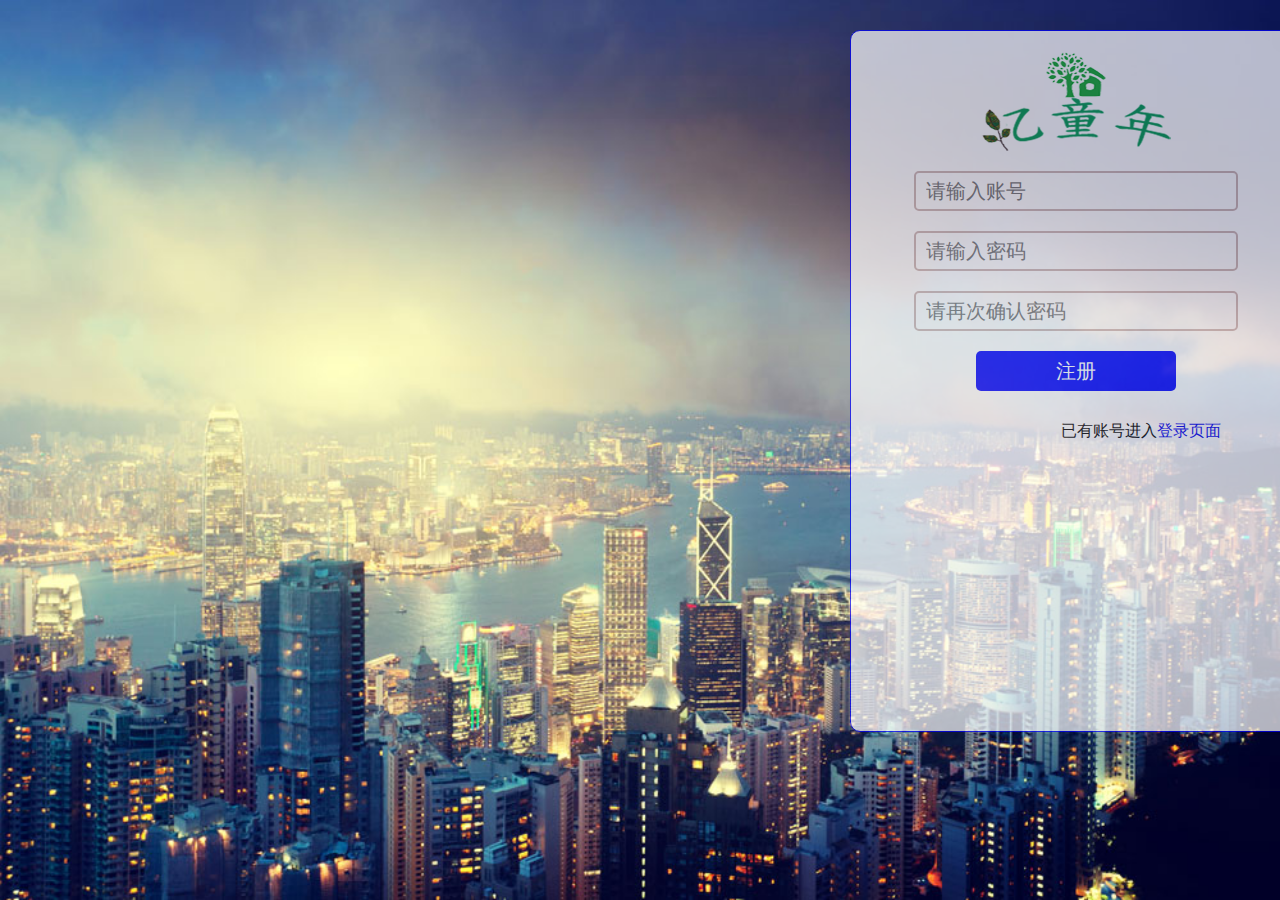
<file: childhood/registpage/regist.html>
<!DOCTYPE html>
<html>
	<head>
		<meta charset="utf-8">
		<title></title>
		<style>
		*{
			margin: 0;
			padding: 0;
			font-family: "华文彩云";
		}
		body{
			background: url(../img/240385-140FPK61556.jpg) no-repeat fixed center top;
		    -webkit-background-size: 100% 100%;
		    -moz-background-size: 100% 100%;
		    -ms-background-size: 100% 100%;
		    -o-background-size: 100% 100%;
		    background-size: 100% 100%;
		}
        .regist{
        	width: 450px;
        	height: 700px;
        	background:white;
        	opacity: .7;
        	position: absolute;
        	left: 850px;
        	top: 30px;
        	border: solid blue 1px;
        	border-radius: 10px;
        	z-index: 10;
        }
        .logo{
             width: 200px;
             height: 100px;
             background:white;
             margin: 20px 125px 0px 125px;
        }
        input{
        	height: 30px;
        	width: 300px;
        	margin: 20px 63px 0px 63px;
        	font-size: 20px;
        	border-radius: 5px;
        	border:solid 2px #CDB7B5 ;
        	padding: 3px 10px 3px 10px;
        }
        #warm1{
        	color: red;
        	display: none;
        	margin-left: 75px;
        }#warm2_01{
        	color: red;
        	display: none;
        	margin-left: 75px;
        }
        #warm2_02{
        	color: red;
        	display: none;
        	margin-left: 75px;
        }
        #zc{
        	width: 200px;
        	height: 40px;
        	border-radius: 5px;
        	border: none;
        	background: blue;
        	margin: 20px 125px 0px 125px;
        	font-size: 20px;
        	color: white;
        }
        #reg{
        	text-decoration: none;
        }
        #aa{
        	padding-left: 210px;
        	margin-top: 30px;
        }
		</style>
		<script>
			window.onload=function(){
				var warm1=document.getElementById("warm1");
				var warm2_01=document.getElementById("warm2_01");
				var warm2_02=document.getElementById("warm2_02");
				var zc=document.getElementById("zc");
				var t1=document.getElementById("t1");
				var t2_01=document.getElementById("t2_01");
				var t2_02=document.getElementById("t2_02");
				zc.onclick=function(){
					//账号检测
					if(t1.value=="1061047244"){
						warm1.style.display="none";
					}else{
						warm1.style.display="block";
					}
					//密码检测
					if(t2_01.value.length>7&&t2_01.value.length<13){
						warm2_01.style.display="none";
					}else{
						warm2_01.style.display="block";
					}
					//密码再次确认
					if(t2_02.value==t2_01.value){
						warm2_02.style.display="none";
					}else{
						warm2_02.style.display="block";
					}
				}
			}
		</script>
	</head>
	<body>
		<div class="regist">
			<div class="logo">
				<img src="../img/透明logo.png" />
			</div>
			<div><input id="t1" type="text" placeholder="请输入账号"/></div>
			<p id="warm1">账号已存在！请重新输入</p>
			<!--<div><input id="t1" type="text" placeholder="请输入手机号"/></div>-->
			<div><input id="t2_01" type="password" placeholder="请输入密码"/></div>
			<p id="warm2_01">密码必须8-12位！</p>
			<div><input id="t2_02" type="password" placeholder="请再次确认密码"/></div>
			<p id="warm2_02">两次密码输入不一致！</p>
			<div>
			<!--<input type="text" id="yzm" placeholder="输入手机验证码"/>-->
			</div>
			<button id="zc">注册</button>
			<div id="aa"><a>已有账号进入</a><a href="../loginpage/login.html" id="reg">登录页面</a></div>
		</div>
	</body>
</html>
</file>
<file: childhood/css/wdrz.css>
*{
	margin: 0px;
	padding: 0px;
}
body{
	background:#f6f6f6;
	height: 100%;
	overflow: hidden;
}
#wrap{
	width: 133px;
	height: 200px;
	position: relative;
	left: 400px;
	top: 120px;
	transform-style: preserve-3d;
	transform: perspective(1200px) rotateX(-10deg) rotateY(0deg);
}
#wrap img{
	width: 80px;
	height: 100px;
	position:absolute;
    top:0;
    left:0;
    box-shadow: 0 0 10px #FFFFFF;
    border-radius:10px;
    box-reflect:below 8px linear-gradient(top,rgba(0,0,0,0) 40%,rgba(0,0,0,.7) 100%);
    -webkit-box-reflect:below 8px -webkit-linear-gradient(top,rgba(0,0,0,0) 40%,rgba(0,0,0,.7) 100%);
}
#wrap img:hover{
	cursor: pointer;
}
#btn{
    width: 80px;
    height: 40px;
	background: gray;
    position: absolute;
	left: 1420px;
	top: 20px;
	border-radius: 6px;		
}
#btn:hover{
	cursor: pointer;
	background:#e5e4e2;
}
#btn a{
	color: white;
	line-height: 40px;
	display: inline-block;
	position: absolute;
	left: 9px;
	font-size: 16px;
}
#btn a:hover{
	color: black;
}
.log{
	width: 600px;
	height: 620px;
	position: relative;
	left: 900px;
	top: -100px;
}
.log h3{
	font-size: 30px;
	color:#FF4500;
	text-shadow: 3px 2px 4px greenyellow;
}
.log textarea{
	position: absolute;
	left: 2px;
	resize: none;
	font-size: 16px;
}
#btn2{
	position: absolute;
	top: 560px;
	left: 270px;
	width: 80px;
    height: 40px;
    background: gray;
    border-radius: 6px;
}
#btn2:hover{
	background: #e5e4e2;
}
#btn2 a{
	color: white;
	line-height: 40px;
	display: inline-block;
	font-size: 20px;
	position: absolute;
	left: 20px;
}
#btn2 a:hover{
	cursor: pointer;
	color: black;
}

.zi{
	width: 640px;
	height: 100px;
	background: #F6F6F6;
	position: fixed;
	left: 100px;
	top:550px;
	overflow: hidden;
}
.zi img{
	width: 40px;
	height: 40px;
}
</file>
